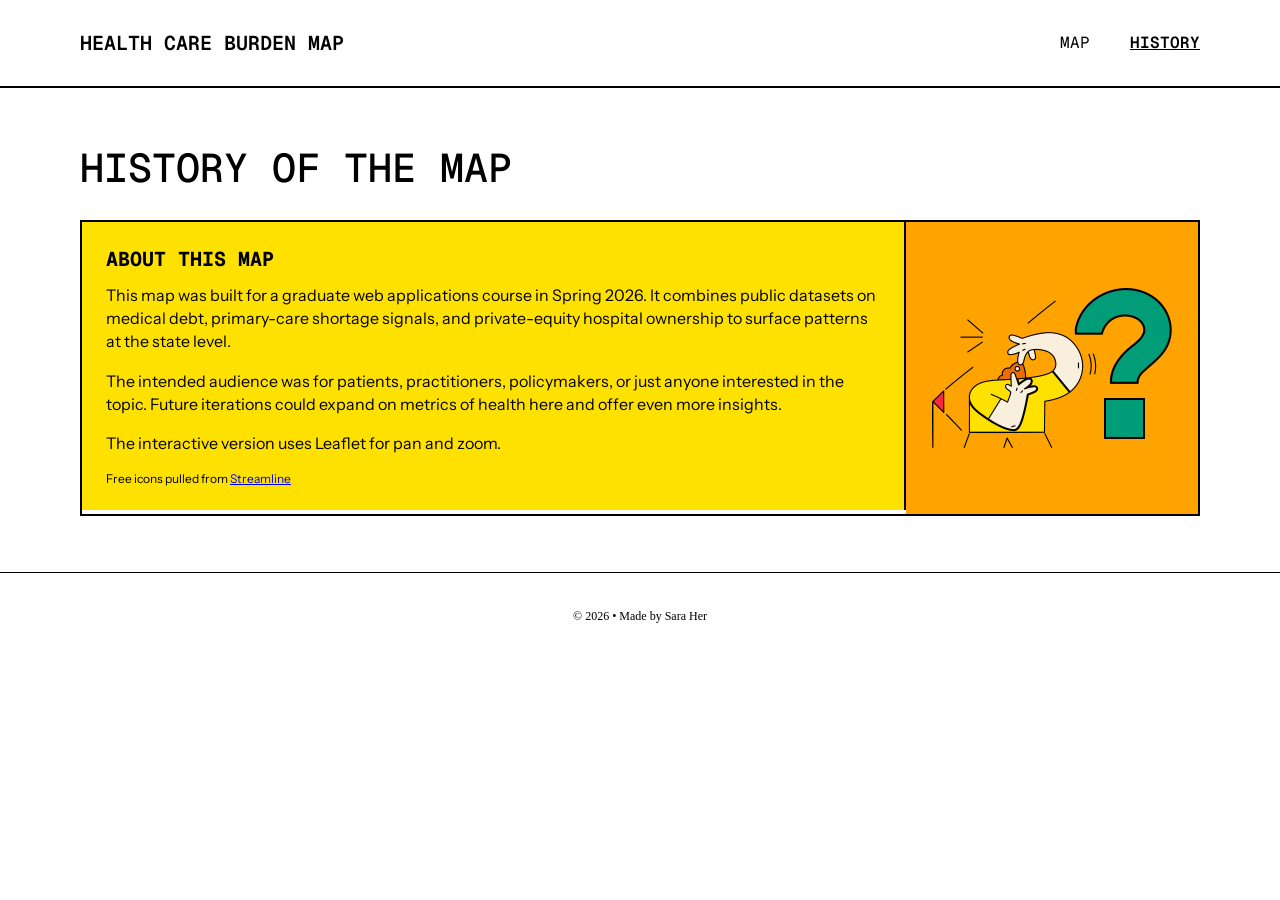
<file: Health Burden Map/public/history.html>
<!DOCTYPE html>
<html lang="en">
<head>
    <meta charset="UTF-8">
    <meta name="viewport" content="width=device-width, initial-scale=1.0">
    <title>History — Health Care Burden Map</title>
    <link rel="preconnect" href="https://fonts.googleapis.com">
    <link rel="preconnect" href="https://fonts.gstatic.com" crossorigin>
    <link href="https://fonts.googleapis.com/css2?family=Instrument+Sans:ital,opsz,wght@0,14..32,400..600;1,14..32,400..600&family=Geist+Mono:wght@400;500;600&display=swap" rel="stylesheet">
    <link rel="stylesheet" href="health-care-burden.css">

</head>
<body class="hcb-page">
    <header class="header">
        <p class="header__brand">Health Care Burden Map</p>
        <div class="header__menu">
        <nav class="nav" id="site-nav" aria-label="Primary">
            <a href="index.html">Map</a>
            <a href="history.html" class="is-active" aria-current="page">History</a>
        </nav>
        <button type="button" class="mobile-menu-btn" aria-label="Open navigation menu" aria-expanded="false" aria-controls="site-nav">
            <img src="icons/menu.png" alt="" width="32" height="32" decoding="async">
        </button>
        </div>
    </header>

    <main class="main">
        <h1 class="page-title">History of the Map</h1>
        <div class="history-page-container">
            <div class="history-panel">
                <h2>About this map</h2>
                <p>This map was built for a graduate web applications course in Spring 2026. It combines public datasets on medical debt, primary-care shortage signals, and private-equity hospital ownership to surface patterns at the state level.</p>
                <p>The intended audience was for patients, practitioners, policymakers, or just anyone interested in the topic. Future iterations could expand on metrics of health here and offer even more insights. 
                <p>The interactive version uses Leaflet for pan and zoom.</p>
                <div id="description">Free icons pulled from <a href="https://streamlineicons.com/">Streamline</a></div>
            </div>
            <div class="question-image"> <img src="icons/question.png" width="252px" height="252px" alt="question-image"></div>
             </div>
    </main>

    <footer class="footer">
        <p>© 2026 • Made by Sara Her</p>
    </footer>

    <script src="nav-mobile.js" defer></script>
</body>
</html>
</file>
<file: Health Burden Map/public/health-care-burden.css>
/* Health Care Burden Map — Figma + Leaflet */

*,
*::before,
*::after {
    box-sizing: border-box;
}
body {
    margin: 0;
}

.header {
    flex-shrink: 0;
    min-height: 88px;
    background: #fff;
    border-bottom: 2px solid #000;
    display: flex;
    align-items: center;
    justify-content: space-between;
    flex-wrap: wrap;
    gap: 12px;
    max-width: 1440px;
    margin: 0 auto;
    width: 100%;
    position: relative;
}

.header__brand {
    margin: 0;
    font-family: "Geist Mono", ui-monospace, monospace;
    font-weight: 600;
    font-size: 20px;
    line-height: 1.4;
    text-transform: uppercase;
    padding: 0 80px;
}

.header__menu {
    display: flex;
    align-items: center;
    gap: 40px;
    padding: 0 80px;
    position: relative;
}

.nav {
    display: flex;
    gap: 40px;
    align-items: center;
    padding: 0;
}

.mobile-menu-btn {
    display: none;
    width: 48px;
    height: 48px;
    border: 2px solid transparent;
    background: transparent;
    padding: 8px;
    flex-shrink: 0;
    align-items: center;
    justify-content: center;
    cursor: pointer;
    box-sizing: border-box;
    transition: border-color 0.15s ease;
}

.mobile-menu-btn:hover,
.mobile-menu-btn:focus-visible,
.mobile-menu-btn[aria-expanded="true"] {
    border-color: #000;
}

.mobile-menu-btn img {
    display: block;
    width: 100%;
    height: 100%;
    max-width: 32px;
    max-height: 32px;
    margin: 0 auto;
    object-fit: contain;
}

.nav a {
    font-family: "Geist Mono", ui-monospace, monospace;
    font-size: 1rem;
    line-height: 1.4;
    color: #000000;
    text-decoration: none;
    text-transform: uppercase;
    min-height: 44px;
    display: inline-flex;
    align-items: center;
}

.-nav a:hover {
    text-decoration: underline;
}

.nav a.is-active {
    font-weight: 600;
    text-decoration: underline;
    text-decoration-skip-ink: none;
}

.main {
    flex: 1;
    width: 100%;
    max-width: calc(1280px + 2 * clamp(20px, 5vw, 80px));
    margin: 0 auto;
    padding: 56px 80px;
}


#app {
    width: 100%;
    max-width: 680px;
    height: 90vh;
    background: #ffffff;
    border-radius: 16px;
    box-shadow: 0 8px 32px rgba(0, 0, 0, 0.12);
    display: flex;
    flex-direction: column;
    overflow: hidden;
  }

.main-chat {
    background-color: #FCF3E1;
    flex: 1;
    width: 100%;
    max-width: calc(1280px + 2 * clamp(20px, 5vw, 80px));
    margin: 0 auto;
    padding: 56px 80px;
}
.page-title {
    margin: 0 0 28px;
    font-family: "Geist Mono", ui-monospace, monospace;
    font-weight: 500;
    font-size: 40px;
    line-height: 1.2;
    text-transform: uppercase;
}

.page-container {
    display: flex;
    flex-direction: column;
    align-items: flex-start;
    gap: 0px;
    align-self: stretch;
}


.map-board {
    display: flex;
    flex-wrap: wrap;
    align-items: stretch;
    width: 100%;
    background: #fff;
    border: 2px solid #000000;
    overflow: hidden;
}

.map-board__canvas {
    flex: 1 1 420px;
    min-width: 0;
    height: 700px;
    position: relative;

}

#map {
    width: 100%;
    height: 100%;
    min-height: 360px;
    background: #eef1f0;
    z-index: 1;
}

#map .leaflet-interactive:focus {
    outline: none;
}

.leaflet-control-zoom {
    border: 2px solid #000000 !important;
    box-shadow: none !important;
   
}

.leaflet-control-zoom a {
    color: #000 !important;
    font-weight: 700;
    line-height: 1.4;
}

.map-hint {
    margin: 0;
    padding: 14px;
    font-size: 12px;
    font-variation-settings: "wdth" 100;
    position: absolute;
    bottom: 0;
}

.map-board__legend {
    flex: 0 0 350px;
    max-width: 100%;
    height: 700px;
    background: #fff;
    padding: 24px;
    display: flex;
    flex-direction: column;
    gap: 28px;
    position: relative;
    overflow: hidden;
    border-left: 2px solid #000000;
}

.map-board__legend.details-mode {
    padding: 0;
}

.map-board__legend.panel-collapsed {
    display: none;
}

.panel-view {
    display: none;
    flex-direction: column;
    min-height: 0;
    height: 100%;
}

.panel-view.is-active {
    display: flex;
}

.panel-view--legend.is-active {
    gap: 24px;
}

.panel-view--details.is-active {
    gap: 0;
}

.panel-view--details.is-active {
    padding: 0;
}

.panel-view--legend.is-active {
    overflow: visible;
    padding-right: 0;
}

.state-select-wrap {
    position: relative;
    display: flex;
    flex-direction: column;
    gap: 6px;
}

.state-select-row {
    display: flex;
    align-items: stretch;
    gap: 6px;
}

.state-select-label {
    font-family: "Geist Mono", ui-monospace, monospace;
    font-size: 12px;
    font-weight: 600;
    text-transform: uppercase;
    line-height: 1.3;
}

.state-select-input {
    width: 100%;
    border: 1px solid #000;
    background: #fff;
    font-family: "Instrument Sans", system-ui, sans-serif;
    font-size: 13px;
    line-height: 1.3;
    padding: 8px 10px;
}

.state-select-clear-btn {
    border: 1px solid #000;
    background: #fff;
    font-family: "Geist Mono", ui-monospace, monospace;
    font-size: 11px;
    font-weight: 600;
    text-transform: uppercase;
    padding: 0 10px;
    cursor: pointer;
    width: auto;
}

.state-select-suggestions {
    position: absolute;
    top: calc(100% + 2px);
    left: 0;
    right: 0;
    max-height: 180px;
    overflow-y: auto;
    background: #fff;
    border: 2px solid #000000;
    display: none;
    z-index: 20;
}

.state-select-suggestion {
    padding: 7px 10px;
    font-family: "Instrument Sans", system-ui, sans-serif;
    font-size: 13px;
    line-height: 1.25;
    cursor: pointer;
    border-bottom: 1px solid #000;
}

.state-select-suggestion:last-child {
    border-bottom: 0;
}

.state-select-suggestion:hover {
    background: #f3f3f3;
}

.details-legend-drawer {
    display: none;
    flex-direction: column;
    gap: 24px;
    padding: 0px 20px 20px 20px;
    background: #fff;
}

.panel-view--details.legend-expanded .details-legend-drawer {
    display: flex;
    padding: 20px 20px 20px 20px;
    gap: 24px;
    flex: 1;
    min-height: 0;
    overflow-y: auto;
    overflow-x: hidden;
}

.panel-view--details.legend-expanded #details-legend-drawer > div:nth-child(3) {
    margin-top: 14px;
}

.panel-view--details.legend-expanded .details-card {
    display: none;
}

.panel-view--details.legend-expanded .details-legend-drawer .legend-grid-wrap {
    display: flex;
    gap: 24px;
    flex-direction: row;
    align-items: flex-start;
}

.details-scroll-region {
    flex: 1;
    min-height: 0;
    overflow-y: auto;
    overflow-x: hidden;
}

.panel-view--details.legend-expanded .details-scroll-region {
    display: flex;
    flex-direction: column;
    overflow: hidden;
}

.panel-view--details.legend-expanded #details-details-toggle {
    position: sticky;
    bottom: 0;
    z-index: 3;
    margin-top: auto;
    background: #fff;
}

.panel-head,
.details-head {
    display: flex;
    align-items: center;
    justify-content: space-between;
    gap: 12px;
}

.details-head {
    position: sticky;
    top: 0;
    z-index: 2;
    background: #d6d6d6;
    padding: 20px;
}

.panel-view--details.is-active:not(.legend-expanded) .details-head {
    border-bottom: 2px solid #000000;
}

.panel-view--details.is-active.legend-expanded#details-view .details-head {
    border-bottom: 2px solid #000000;
}

.panel-close-btn {
    appearance: none;
    border: none;
    background: transparent;
    color: #000000;
    font-size: 34px;
    line-height: 1;
    cursor: pointer;
    align-self: center;
}

.panel-open-btn {
    position: absolute;
    top: 12px;
    right: 12px;
    border: 2px solid #000000;
    background: #fff;
    font-family: "Geist Mono", ui-monospace, monospace;
    font-size: 14px;
    text-transform: uppercase;
    font-weight: 600;
    padding: 6px 10px;
    z-index: 700;
    display: none;
}

.panel-open-btn.is-visible {
    display: inline-flex;
}

.panel-open-btn.is-visible:hover {
    border: 3px solid #000;
}

.details-state-name {
    margin: 0;
    font-family: "Geist Mono", ui-monospace, monospace;
    font-weight: 600;
    font-size: 36px;
    line-height: 1.3;
    text-transform: uppercase;

    margin-top: 0px;
  
}

.details-toggle {
    display: block;
    width: 100%;
    background: #fff;
    font-family: "Geist Mono", ui-monospace, monospace;
    font-size: 20px;
    font-weight: 600;
    line-height: 1.4;
    text-transform: uppercase;
    padding: 12px 20px;
    text-align: left;
    cursor: pointer;
    border: none;
    border-bottom: 2px solid #000000 !important;
    height: auto;
}

#details-legend-toggle {
    border-bottom: none !important;
    height: auto;
}

.details-toggle--details {
    display: block;
    border-top: 2px solid #000000 !important;
    border-bottom: none !important;
}

.details-toggle--details[aria-expanded="false"] {
    border-bottom: 2px solid #000000 !important;
}

.details-card {
    padding: 16px 20px;
    display: flex;
    flex-direction: column;
    gap: 4px;
    background: #fff;
    border-top: 1px solid #000;
}

.panel-view--details .details-card:first-of-type {
    border-top: none;
}

.panel-view--details .details-card:last-child {
    border-bottom: 1px solid #000;
}

.panel-view--details.details-collapsed .details-card {
    display: none;
}

.details-section-title {
    margin: 0 0 6px;
    font-family: "Geist Mono", ui-monospace, monospace;
    font-weight: 600;
    font-size: 16px;
    line-height: 1.4;
    text-transform: uppercase;
}

.details-row {
    display: flex;
    justify-content: space-between;
    align-items: flex-start;
    gap: 10px;
    font-size: 16px;
    line-height: 1.4;
    color: #585858;
    font-family: "Instrument Sans", system-ui, sans-serif;
}

.details-row strong {
    color: #000;
    font-size: 32px;
    font-family: "Instrument Sans", system-ui, sans-serif;
    font-weight: 600;
    line-height: 1.2;
    white-space: nowrap;
}

.panel-view--details .details-row strong {
    font-size: 20px;
}

.legend-heading {
    margin: 0;
    font-family: "Geist Mono", ui-monospace, monospace;
    font-weight: 600;
    font-size: 20px;
    line-height: 1.4;
    text-transform: uppercase;
}

.legend-subheading {
    margin: 0 0 16px;
    font-family: "Geist Mono", ui-monospace, monospace;
    font-weight: 600;
    font-size: 16px;
    line-height: 1.4;
    text-transform: uppercase;
    color: #585858;
}

.legend-definition {
    margin: 12px 0 0;
    font-family: "Instrument Sans", system-ui, sans-serif;
    font-size: 10px;
    line-height: 1.35;
    color: #2f2f2f;
}

#legend-swatch-tooltip .legend-swatch-tooltip__row + .legend-swatch-tooltip__row {
    margin-top: 2px;
}

#legend-swatch-tooltip .legend-swatch-tooltip__axis {
    font-weight: 600;
}

.legend-grid-wrap {
    display: flex;
    flex-direction: column;
    align-items: flex-start;
    gap: 38px;
    margin-top: 12px;
    padding-bottom: 16px;
}

/*.button {
    display: block;
    background: #fff;
    border: 2px solid #000000;
    padding: 2px 4px;
    text-decoration: none;
    color: inherit;
    width: auto;
    height: 36px;
    align-self: flex-end;
}*/




.map-board__legend button:hover,
.map-board__legend .legend-switch:hover,
.map-board__legend .circle-legend-item:hover,
.map-board__legend .swatch:hover,
.map-board__legend input:hover {
    outline: 2px solid #000000;
    outline-offset: 0;
}

.bivariate-legend-grid-wrap {
    display: flex;
    align-items: flex-start;
    gap: 24px;
    margin-top: 24px;
    
}

.bivariate-legend-grid-wrap p {
    margin: .5em;
}

.legend-chart {
    display: flex;
    flex-direction: column;
    gap: 6px;
    min-width: 0;
}

.axis-label-left {
    writing-mode: vertical-rl;
    transform: rotate(180deg);
    font-size: 12px;
    white-space: nowrap;
    margin-right: 4px;
    font-weight: 600;
    font-family: "instrument sans", system-ui, sans-serif;
}


.axis-label-definition {
    font-size: 10px;
    font-weight: 400;
    color: #585858;
    text-align: center;
    font-family: "instrument sans", system-ui, sans-serif;
}

.legend-grid {
    display: grid;
    grid-template-columns: 3.25rem repeat(3, 52px);
    gap: 4px;
    align-items: center;
    font-size: 11px;
}

.axis-label {
    font-size: 12px;
    font-family: "instrument sans", system-ui, sans-serif;
}

.axis-label--debt {
    text-align: center;
    width: calc(3 * 52px + 2 * 4px);
    margin-left: calc(3.25rem + 4px);
    margin-top: 8px;
    font-weight: 600;
    font-family: "instrument sans", system-ui, sans-serif;
}

.axis-bin-row {
    display: grid;
    grid-template-columns: 3.25rem repeat(3, 52px);
    gap: 4px;
    align-items: center;
    font-size: 11px;
    font-family: "Instrument Sans", system-ui, sans-serif;
    font-variation-settings: "wdth" 100;
    font-size: 11px;
}

.axis-bin-row span:not(.axis-bin-spacer) {
    text-align: center;
}

.axis-bin-spacer {
    min-height: 1px;
}

.swatch {
    width: 52px;
    height: 28px;
    border: 2px solid #000;
    cursor: pointer;
}

.swatch:focus-visible {
    outline: 1px solid #000;
    outline-offset: 1px;
}

.swatch.is-active {
    box-shadow: 0 0 0 2px #000;
}


.circle-legend-scale {
    display: flex;
    align-items: flex-end;
    gap: 44px;
    width: 100%;
    margin-top: 16px;
}

.circle-legend-item {
    display: flex;
    flex-direction: column;
    align-items: center;
    justify-content: flex-end;
    gap: 8px;
    font-size: 12px;
    line-height: 1;
    cursor: pointer;
    user-select: none;
    transition: opacity 120ms ease, transform 120ms ease;
}

.circle-legend-item:hover {
    opacity: 0.85;
}

.circle-legend-item:focus-visible {
    outline: 1px solid #000;
    outline-offset: 2px;
}

.circle-legend-item.is-active {
    transform: translateY(-1px);
}

.circle-legend-item.is-active .circle-legend-dot {
    box-shadow: 0 0 0 1px #000;
}

.circle-legend-item.is-active span {
    font-weight: 700;
}

.circle-legend-dot {
    border: 2px solid #000;
    border-radius: 50%;
    background: radial-gradient(circle at 50% 40%, #ffffff 0%, #c9cece 55%, #000000 100%);
    flex-shrink: 0;
}

.circle-legend-dot--xs {
    width: 16px;
    height: 16px;
}

.circle-legend-dot--sm {
    width: 24px;
    height: 24px;
}

.circle-legend-dot--md {
    width: 30px;
    height: 30px;
}

.circle-legend-dot--lg {
    width: 48px;
    height: 48px;
}

.legend-toggles {
    display: flex;
    flex-direction: row;
    gap: 24px;
    font-family: "Instrument Sans", system-ui, sans-serif;
    font-size: 12px;
    line-height: 1.3;
}

.legend-switch {
    display: inline-flex;
    align-items: center;
    gap: 8px;
    cursor: pointer;
}

.legend-switch input {
    position: absolute;
    opacity: 0;
    width: 1px;
    height: 1px;
    pointer-events: none;
}

.legend-switch__track {
    position: relative;
    width: 30px;
    height: 18px;
    border: 1px solid #000;
    border-radius: 999px;
    background: #d6d6d6;
    flex-shrink: 0;
}

.legend-switch__track::after {
    content: "";
    position: absolute;
    top: 1px;
    left: 1px;
    width: 14px;
    height: 14px;
    border-radius: 50%;
    background: #fff;
    border: 1px solid #000;
    transition: transform 120ms ease;
}

.legend-switch input:checked + .legend-switch__track {
    background: #000;
}

.legend-switch input:checked + .legend-switch__track::after {
    transform: translateX(12px);
}

.legend-switch__label {
    color: #000;
}

/* national statistics + Ask Claude */
.national-stats {
    display: flex;
    flex-wrap: wrap;
    align-items: stretch;
    width: 100%;
    max-width: 1280px;
    border: 2px solid #000000;
    border-bottom: 1px;
    background: #fff;
}

.national-stats__main {
    display: flex;
    padding-top: 0px;
    flex-direction: column;
    align-items: flex-start;
    flex: 1 0 0;
    align-self: stretch;
    width: 100%;
}

.national-stats h2 {
    display: flex;
    padding: 20px 20px;
    font-family: "Geist Mono", ui-monospace, monospace;
    font-weight: 600;
    font-size: 24px;
    line-height: 1.3;
    text-transform: uppercase;
    align-self: stretch;
}

.national-stats__row {
    display: flex;
    align-items: left;
    flex: 1 0 0;
    align-self: stretch;
    border-top: 2px solid #000000;
    flex: 1 0 0;
    border-bottom: 2px solid #000000;
   /* display: flex;
    flex-wrap: wrap;
    flex: 1;
    align-items: stretch;*/
}

.national-stats__stat {
    display: flex;
    height: 100%;
    padding: 20px 20px 20px 24px;
    flex-direction: column;
    align-items: flex-start;
    gap: 8px;
    flex: 1 0 0;
    background: #e3f1eb;
    border-right: 2px solid #000000;
   /* display: flex;
    padding: 20px 20px 20px 24px;
    flex-direction: column;
    justify-content: center;
    align-items: flex-start;
    gap: 8px;
    background: #e3f1eb;
    border-right: 2px solid #000000;
    align-self: stretch;*/
   /* flex: 1 1 200px;
    flex: 1 0 0;
    min-width: 0;*/
    
    /*
    padding: 20px 20px 20px 24px;
    display: flex;
    flex-direction: column;
    gap: 8px;
    justify-content: center;*/
}

.national-stats__stat:last-child {
    border-right: none;
}

.national-stats__value {
    margin: 0;
    font-family: "Geist Mono", ui-monospace, monospace;
    font-weight: 500;
    color: #000000;
    line-height: 1;
}

.national-stats__num {
    font-size: 48px;
    line-height: 48px;
}

.national-stats__pct {
    font-size: 24px;
    line-height: 32px;
    margin-left: 2px;
}

.national-stats__suffix {
    font-size: 48px;
    line-height: 48px;
    margin-left: 1px;
}

.national-stats__label {
    margin: 0;
    font-family: "Instrument Sans", system-ui, sans-serif;
    font-size: 14px;
    line-height: 1.4;
    font-variation-settings: "wdth" 100;
}

.national-stats__cta {
    display: flex;
    flex-direction: column;
    align-items: flex-start;
    gap: 24px;
    align-self: stretch;
    background: rgba(249, 230, 196, 0.5);
    padding: 17px 24px 20px;
    width: 350px;
    border-bottom: 2px solid #000000;
    border-left: 2px solid #000000;
}

.national-stats__cta-inner {
    display: flex;
    flex-direction: column;
    gap: 24px;
    width: 100%
}

.national-stats__cta-titles {
    display: flex;
    flex-direction: column;
    gap: 2px;
}

.national-stats__cta-kicker {
    margin: 0;
    font-family: "Instrument Sans", system-ui, sans-serif;
    font-size: 12px;
    line-height: 1.4;
    text-transform: uppercase;
    font-variation-settings: "wdth" 100;
}

.national-stats__cta-title {
    margin: 0;
    font-family: "Geist Mono", ui-monospace, monospace;
    font-weight: 600;
    font-size: 24px;
    line-height: 1.3;
    text-transform: uppercase;
}

.national-stats__cta-actions {
    display: flex;
    flex-direction: column;
    align-items: flex-end;
    gap: 16px;
}

.national-stats__cta-arrow  {
    transform: rotate(90deg);
}

.chat-open-btn {
    display: flex;
    align-items: center;
    justify-content: flex-start;
    width: 100%;
    height: 100%;
    background: #fff;
    border: 2px solid #000000;
    padding: 8px 12px;
    font-family: "Geist Mono", ui-monospace, monospace;
    font-weight: 500;
    font-size: 14px;
    line-height: 1.3;
    color: #585858;
}
.chat-open-btn a {
    color: #585858;
    text-decoration: none;
    font-weight: 400;
}

.chat-open-btn-icon {
    width: auto;
    height: 100%;
    background: #fff;
    border: 2px solid #000000;
    padding: 6px 8px;
    transition: background 0.2s, transform 0.1s;
    cursor: pointer;
}

/* Match chat.html #send-btn hover / active (style.css) */
.chat-open-btn-icon:hover,
.chat-open-btn-icon:focus-within {
    background: #fff;
    border: 2.5px solid #000000;
}

.chat-open-btn-icon:active {
    transform: scale(0.97);
}

.chat-open-btn-icon a {
    display: flex;
    align-items: center;
    justify-content: center;
    color: inherit;
    text-decoration: none;
}

.national-stats__cta-prompt-text {
    display: block;
    font-family: "Geist Mono", ui-monospace, monospace;
    font-weight: 400;
    font-size: 16px;
    line-height: 1.4;
    color: #585858;
    text-align: right;
    text-decoration: none;
}

.map-notes--timestamp {
    font-size: 12px;
    font-variation-settings: "wdth" 100;
    color: #000000;
    max-width: 1280px;
    padding: 8px 0px;
    font-family: "Geist Mono", ui-monospace, monospace;
}

.map-notes-panel {
    max-width: 1280px;
    border: 2px solid #000000;
    background: white;
    padding: 20px;
    display: flex;
    flex-direction: column;
    gap: 20px;
    color: #000000;
}

.map-notes-section {
    display: flex;
    flex-direction: column;
    gap: 8px;
    align-items: flex-start;
}

.map-notes__title {
    margin: 0;
    font-family: "Geist Mono", ui-monospace, monospace;
    font-weight: 600;
    font-size: 20px;
    line-height: 1.4;
    text-transform: uppercase;
}

.map-notes__prose {
    font-family: "Instrument Sans", system-ui, sans-serif;
    font-weight: 400;
    font-size: 1rem;
    line-height: 1.4;
    font-variation-settings: "wdth" 100;
    width: 100%;
}

.map-notes__prose p {
    margin: 0 0 1em;
}

.map-notes__prose p:last-child {
    margin-bottom: 0;
}

.footer {
    flex-shrink: 0;
    min-height: 88px;
    background: #fff;
    border-top: 1px solid #000;
    display: flex;
    align-items: center;
    justify-content: center;
    padding: 16px clamp(20px, 5vw, 80px);
    max-width: 1440px;
    margin: 0 auto;
    width: 100%;
}

.footer p {
    margin: 0;
    font-size: 12px;
    font-variation-settings: "wdth" 100;
}



.history-page-container {
    display: flex;
    flex-direction: row;
    align-items: flex-start;
    justify-content: center;
    height: auto;
    width: 100%;
    border: 2px solid #000;
}


.history-panel {
            max-width: 100%;
            margin: 0 0;
            padding: 24px;
            background: #ffe100;
            border-right: 2px solid #000;
            height: -webkit-fill-available;
        }
        .history-panel h2 {
            margin: 0 0 12px;
            font-family: "Geist Mono", ui-monospace, monospace;
            font-size: 20px;
            text-transform: uppercase;
            height: auto;
        }
        .history-panel p {
            margin: 0 0 1em;
            font-size: 16px;
            line-height: 1.45;
            font-family: "Instrument Sans", system-ui, sans-serif;
}

#description {
    font-size: 12px;
    font-family: "Instrument Sans", system-ui, sans-serif;
}

.question-image {
    width: auto;
    height: -webkit-fill-available;
    background: #FFA300;
    padding: 20px;
    display: flex;
    align-items: center;
    align-self: center;
}


@media (max-width: 940px) {
    .national-stats__cta {
        width: 100% !important;
        border-left: none !important;
    }
}

@media (max-width: 860px) {
    /* Icon replaces inline nav: links live in a dropdown toggled by icons/menu.png */


.header__brand {
    padding: 0 0;
    display: flex;
    flex-flow: row-reverse;
}
    
    .header__menu {
        padding: 0;
        margin-left: auto;
        min-height: 80px;
    }

    .nav {
        display: none;
        position: absolute;
        top: 84%;
        left: auto;
        right: 0%;
        width: max-content;
        max-width: min(280px, calc(100vw - 48px));
        flex-direction: column;
        align-items: stretch;
        gap: 8px;
        padding: 8px 0 4px;
        margin: 0;
        background: #fff;
        border: 2px solid #000;
        z-index: 2200;
    }

    .nav.nav--open {
        display: flex;
        padding: 12px 32px;
    }

    .nav a {
        display: flex;
        align-items: center;
        
        padding: 10px 12px;
        margin: 0;
        border: 2px solid transparent;
        box-sizing: border-box;
        transition: border-color 0.15s ease;
    }

    .nav a:hover,
    .nav a:focus-visible {
        border-color: #000;
        outline: none;
    }

    .mobile-menu-btn {
        display: flex;
    }

    .main {
        padding: 40px;
    }


    .header {
        padding: 0 40px;
    }

    .page-title {
        font-size: 30px;
        margin-bottom: 28px;
    }

    .map-board {
        position: relative;
        height: 100%;
    }

    .map-board__legend {
        position: absolute;
        top: 0;
        right: 0;
        width: min(350px, 100%);
        height: 100%;
        max-height: 100%;
        overflow: auto;
        z-index: 680;
        border-left: 2px solid #000000;
        border-top: none;
    }

    .map-board__canvas {
        height: auto;
        border-right: none;
        min-height: 600px;
    }

    .national-stats__cta {
    width: 100% !important;
    border-left: none;
    }

    .national-stats__main {
        border-right: none !important; 
}

    .national-stas__row {
        flex-direction: column;
        border-bottom: 1px;
    }

    .national-stats {
        flex-direction: column;
    }

    .national-stats__main {
        border-right: none !important;
    }
    
    .national-stats__cta {
        width: 100% !important;
    }

    .national-stats__stats {
       /* border-bottom: 1;*/
        border-bottom: 2px solid #000000;
        display: flex;
    }


    .national-stats__stat:last-child {
        border-bottom: none;
    }

    .national-stats__row {
        border-bottom: 2px solid #000000;
    }



}


@media (max-width: 640px) {
    
    .header {
        display: flex;
        flex-flow: row-reverse;
    }
    .nav a {
        padding: 12px 16px;
    }

    .header {
        padding: 0 16px;
    }
    .header__brand {
        display: none;
    }
    .mobile-menu-btn {
        display: flex;
    }

    .main {
        padding: 32px 16px 40px;
    }

    
    .page-title {
        font-size: 24px;
        margin-bottom: 16px;
    }

    #map {
        min-height: 420px;
    }

    .map-hint {
        position: static;
        padding: 8px 0;
    }

    .map-board {
        position: relative;
    }

    .map-board__canvas {
        height: auto;
        min-height: 540px;
    }

    .map-board__legend {
        position: absolute;
        top: 0;
        right: 0;
        width: min(350px, 100%);
        height: 100%;
        max-height: 100%;
        overflow: auto;
        z-index: 680;
        border-left: 2px solid #000000;
        border-top: none;
    }

    .details-state-name {
        font-size: 28px;
    }
    .national-stats {
        flex-direction: column;
       
    }

    .national-stats__cta {
        width: 100% !important;
    }

    .national-stats__heading,
    .national-stats__cta-title {
        font-size: 24px;
    }

    .national-stats__main {
        border-right: 2px solid #000000;
    }

    .national-stats__row {
        flex-direction: column;
   
        border-right: none;
    }

    .national-stats__stat {
        border-right: none;
        border-bottom: 2px solid #000000;
    }

    .national-stats__num,
    .national-stats__suffix {
        font-size: 40px;
        line-height: 1.1;
    }

    .map-notes__prose {
        font-size: 14px;
    }
    #chat-input {
        min-height: 68px;
    }
    .history-page-container {
        display: flex;
        flex-direction: column;
        align-items: flex-start;
        justify-content: center;
        height: auto;
        width: 100%;
    }

    .history-panel {
        border-right: none;
        border-bottom: 2px solid #000000;
    }
    .question-image {
        width: 100%;
        justify-content: center;
    }
}
</file>
